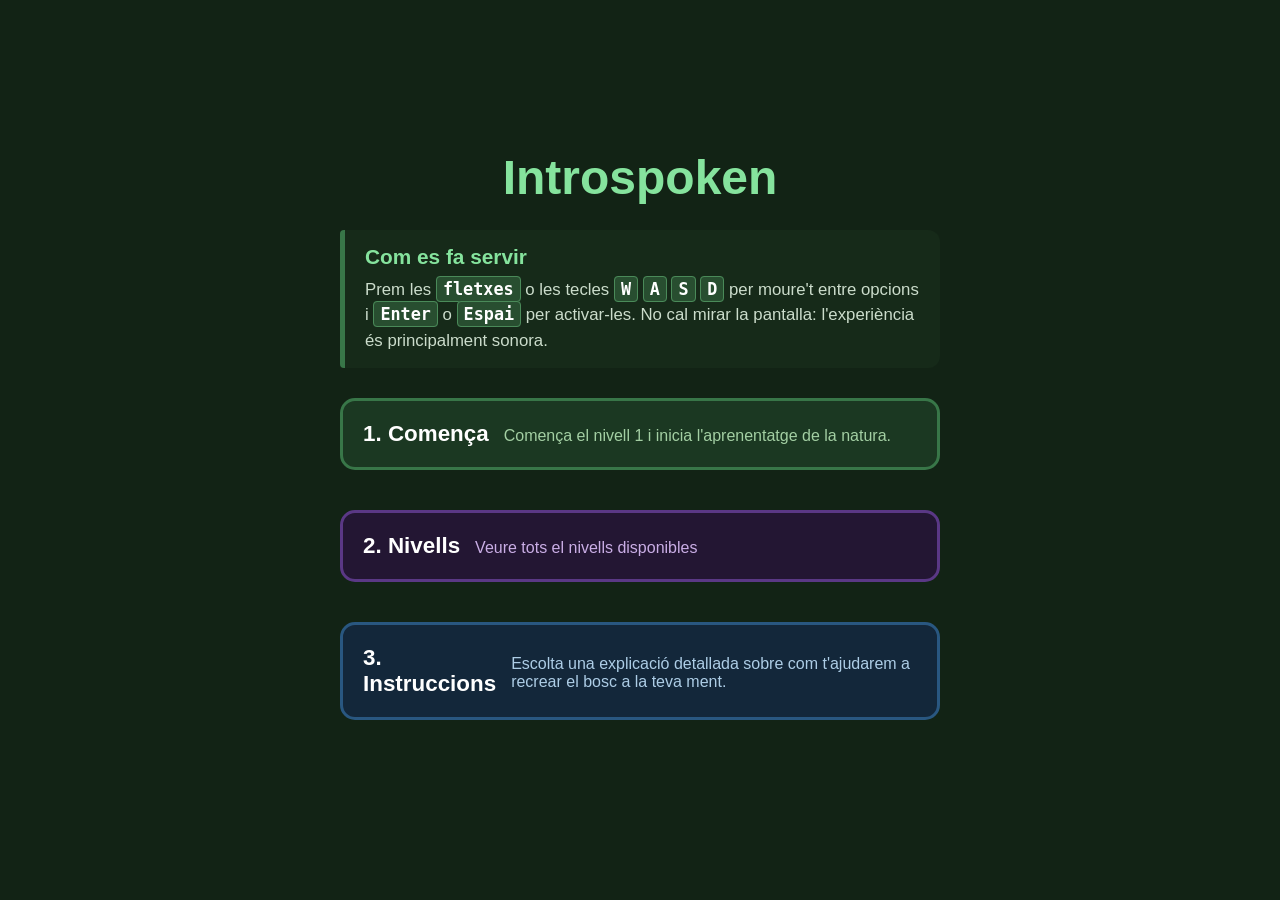
<file: index.html>
<!DOCTYPE html>
<html lang="ca">
<head>
    <meta charset="UTF-8">
    <meta name="viewport" content="width=device-width, initial-scale=1.0">
    <title>Introspoken</title>
    <link rel="stylesheet" href="style.css">
    <script src="script.js" defer></script>
    <script src="jquery-4.0.0.min.js"></script>
</head>
<body>

    <main class="menu-container">
        <header class="menu-header">
            <h1 id="main-title" data-tts="Benvingut a Introspoken. Menú principal.">Introspoken</h1>
        </header>

        <section class="menu-story" aria-labelledby="how-to-play-title">
            <h2 id="how-to-play-title" data-tts="Com es fa servir: Prem les fletxes o les tecles W, A, S i D per moure't entre opcions i Enter o Espai per activar-les. No cal mirar la pantalla: l'experiència és principalment sonora.">Com es fa servir</h2>
            <p>Prem les <span class="kbd">fletxes</span> o les tecles <span class="kbd">W</span> <span class="kbd">A</span> <span class="kbd">S</span> <span class="kbd">D</span> per moure't entre opcions i <span class="kbd">Enter</span> o <span class="kbd">Espai</span> per activar-les. No cal mirar la pantalla: l'experiència és principalment sonora.</p>
        </section>

        <nav class="menu-options">
            <button type="button" class="menu-btn o-aprenentatge" onClick="navigateTo('continuar')" data-tts="Opció 1: Continuar el nivell. Segueix jugant i aprenent des del nivell on et vas quedar.">
                <span class="text">1. Comença</span>
                <span class="subtext">Comença el nivell 1 i inicia l'aprenentatge de la natura.</span>
            </button>

            <button type="button" class="menu-btn o-repte" onClick="navigateTo('nivells')" data-tts="Opció 2: Veure tots els nivells disponibles.">
                <span class="text">2. Nivells</span>
                <span class="subtext">Veure tots el nivells disponibles</span>
            </button>

            <button type="button" class="menu-btn o-ajuda" onClick="navigateTo('instruccions')" data-tts="Opció 3: Instruccions. Escolta la guia pas a pas sobre el funcionament del joc.">
                <span class="text">3. Instruccions</span>
                <span class="subtext">Escolta una explicació detallada sobre com t'ajudarem a recrear el bosc a la teva ment.</span>
            </button>
        </nav>

    </main>

    <dialog id="instruccions-dialog" class="instructions-dialog" aria-labelledby="instruccions-title" aria-describedby="instruccions-desc">
        <form method="dialog" class="instructions-dialog__content">
            <h2 id="instruccions-title">Instruccions</h2>
            <p id="instruccions-desc">Prem les fletxes o les tecles W, A, S i D per moure't només entre les opcions del menú.</p>
            <p>En aquest joc per aprendre sobre la natura, trobaràs diversos nivells per aprendre d'aquesta, fent que el teu coneixement sobre la natura millori. A partir de descripcions i sons sabràs més sobre la natura</p>
            <button type="submit" class="instructions-dialog__close">Tancar</button>
        </form>
    </dialog>

</body>
</html>
</file>
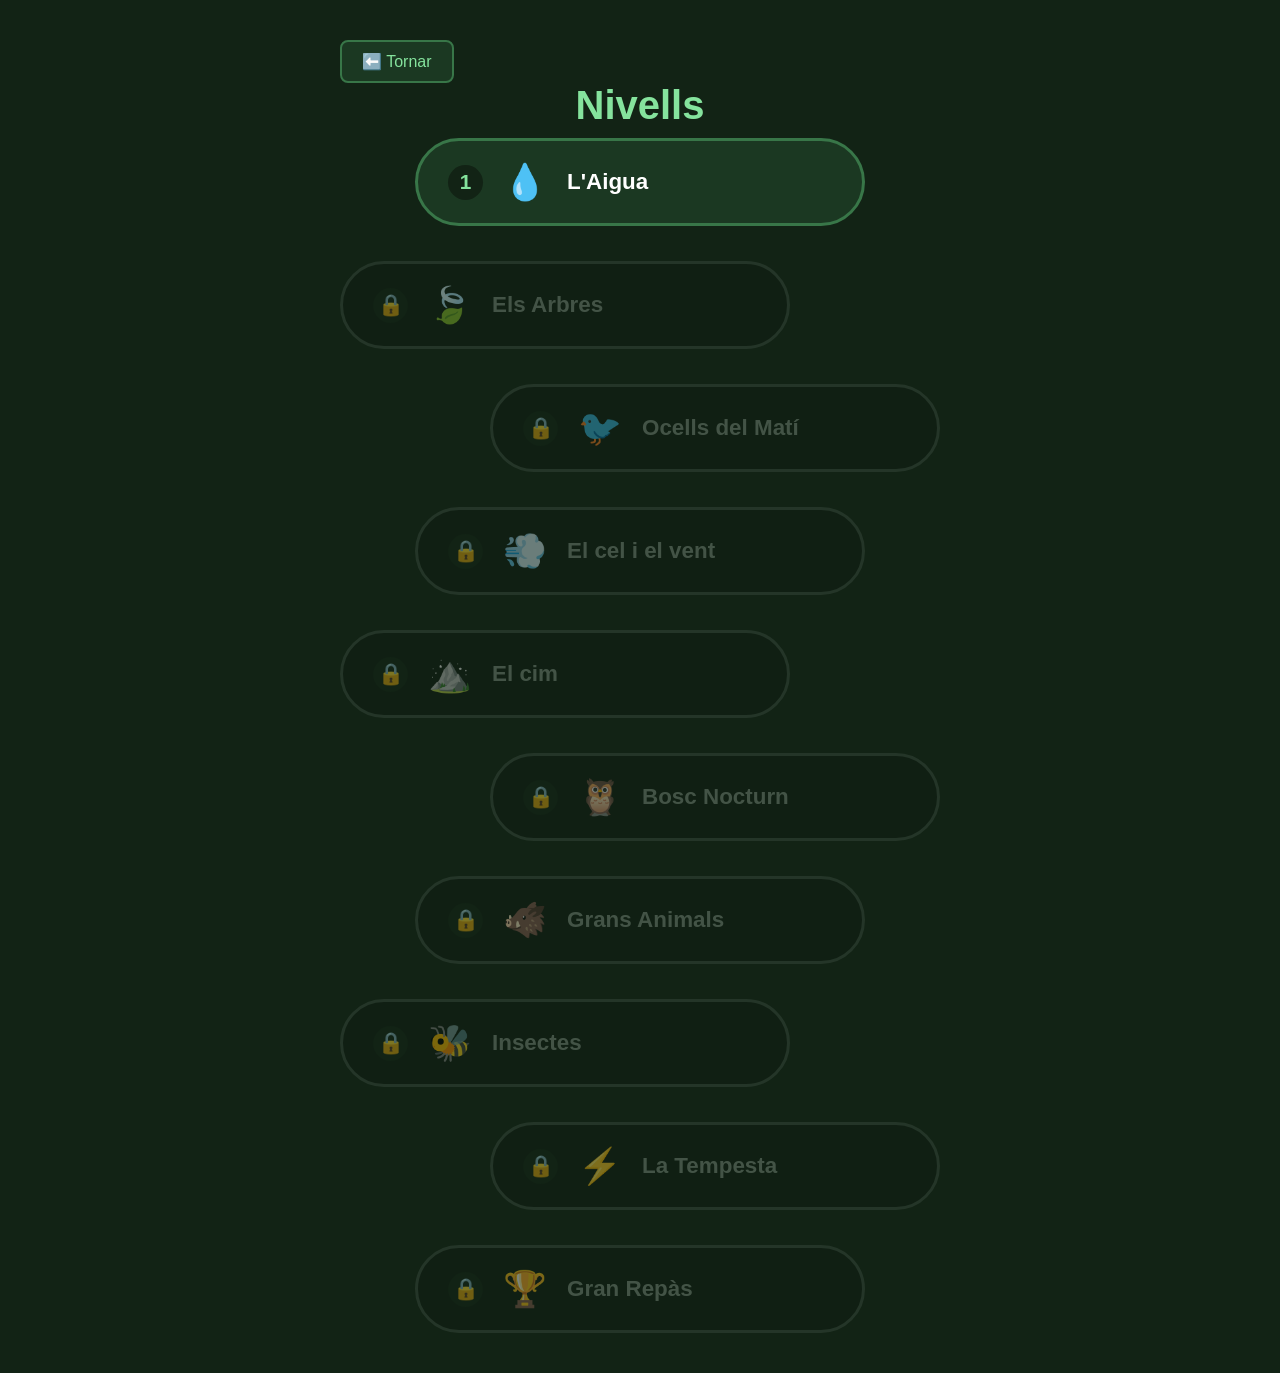
<file: Nivells/index.html>
<!DOCTYPE html>
<html lang="ca">
  <head>
    <meta charset="UTF-8" />
    <meta name="viewport" content="width=device-width, initial-scale=1.0" />
    <title>Introspoken - El Camí de la Natura</title>
    <link rel="stylesheet" href="style-nivells.css" />
    <script src="script-nivells.js" defer></script>
  </head>
  <body>
    <main class="menu-container">
      <header class="menu-header">
        <button
          class="btn-tornar"
          data-tts="Tornar al menú principal."
          onclick="window.location.href = '/index.html'"
        >
          ⬅️ Tornar
        </button>
        <h1 tabindex="0">Nivells</h1>
      </header>

      <nav class="levels-path">
        <button
          class="level-card pos-centre"
          data-level="1"
          data-tts="Nivell 1: L'Aigua. El murmuri inicial dels rius i rierols."
          onclick="window.location.href = 'Nivell 1/index.html'"
        >
          <span class="level-num">1</span>
          <span class="icon">💧</span>
          <span class="level-title">L'Aigua</span>
        </button>

        <button
          class="level-card pos-esquerra"
          data-level="2"
          data-tts="Nivell 2: Els Arbres. El vent movent les fulles i les branques."
          onclick="window.location.href = 'Nivell 2/index.html'"
        >
          <span class="level-num">2</span>
          <span class="icon">🍃</span>
          <span class="level-title">Els Arbres</span>
        </button>

        <button
          class="level-card pos-dreta"
          data-level="3"
          data-tts="Nivell 3: Ocells del Matí. Els premiers cants de l'alba."
          onclick="window.location.href = 'Nivell 3/index.html'"
        >
          <span class="level-num">3</span>
          <span class="icon">🐦</span>
          <span class="level-title">Ocells del Matí</span>
        </button>

        <button
          class="level-card pos-centre"
          data-level="4"
          data-tts="Nivell 4: El cel i el vent. Forts sorolls d'aire."
          onclick="window.location.href = 'Nivell 4/index.html'"
        >
          <span class="level-num">4</span>
          <span class="icon">💨</span>
          <span class="level-title">El cel i el vent</span>
        </button>

        <button
          class="level-card pos-esquerra"
          data-level="5"
          data-tts="Nivell 5: El cim. Sons desde d'alt de la muntanya."
          onclick="window.location.href = 'Nivell 5/index.html'"
        >
          <span class="level-num">5</span>
          <span class="icon">⛰️</span>
          <span class="level-title">El cim</span>
        </button>

        <button
          class="level-card pos-dreta"
          data-level="6"
          data-tts="Nivell 6: El Bosc Nocturn. Mussols i grills sota les estrelles."
          onclick="window.location.href = 'Nivell 6/index.html'"
        >
          <span class="level-num">6</span>
          <span class="icon">🦉</span>
          <span class="level-title">Bosc Nocturn</span>
        </button>

        <button
          class="level-card pos-centre"
          data-level="7"
          data-tts="Nivell 7: Grans Animals. El pas pesat dels senglars i cérvols."
          onclick="window.location.href = 'Nivell 7/index.html'"
        >
          <span class="level-num">7</span>
          <span class="icon">🐗</span>
          <span class="level-title">Grans Animals</span>
        </button>

        <button
          class="level-card pos-esquerra"
          data-level="8"
          data-tts="Nivell 8: Petits Insectes. El brunzit de les abelles a les flors."
          onclick="window.location.href = 'Nivell 8/index.html'"
        >
          <span class="level-num">8</span>
          <span class="icon">🐝</span>
          <span class="level-title">Insectes</span>
        </button>

        <button
          class="level-card pos-dreta"
          data-level="9"
          data-tts="Nivell 9: La Tempesta. Trons lluyanys i la força del vent."
          onclick="window.location.href = 'Nivell 9/index.html'"
        >
          <span class="level-num">9</span>
          <span class="icon">⚡</span>
          <span class="level-title">La Tempesta</span>
        </button>

        <button
          class="level-card pos-centre"
          data-level="10"
          data-tts="Nivell 10: El Gran Repàs. Demostra tot el que has après sobre els sons de la natura."
          onclick="window.location.href = 'Nivell 10/index.html'"
        >
          <span class="level-num">10</span>
          <span class="icon">🏆</span>
          <span class="level-title">Gran Repàs</span>
        </button>
      </nav>
    </main>
  </body>
</html>
</file>
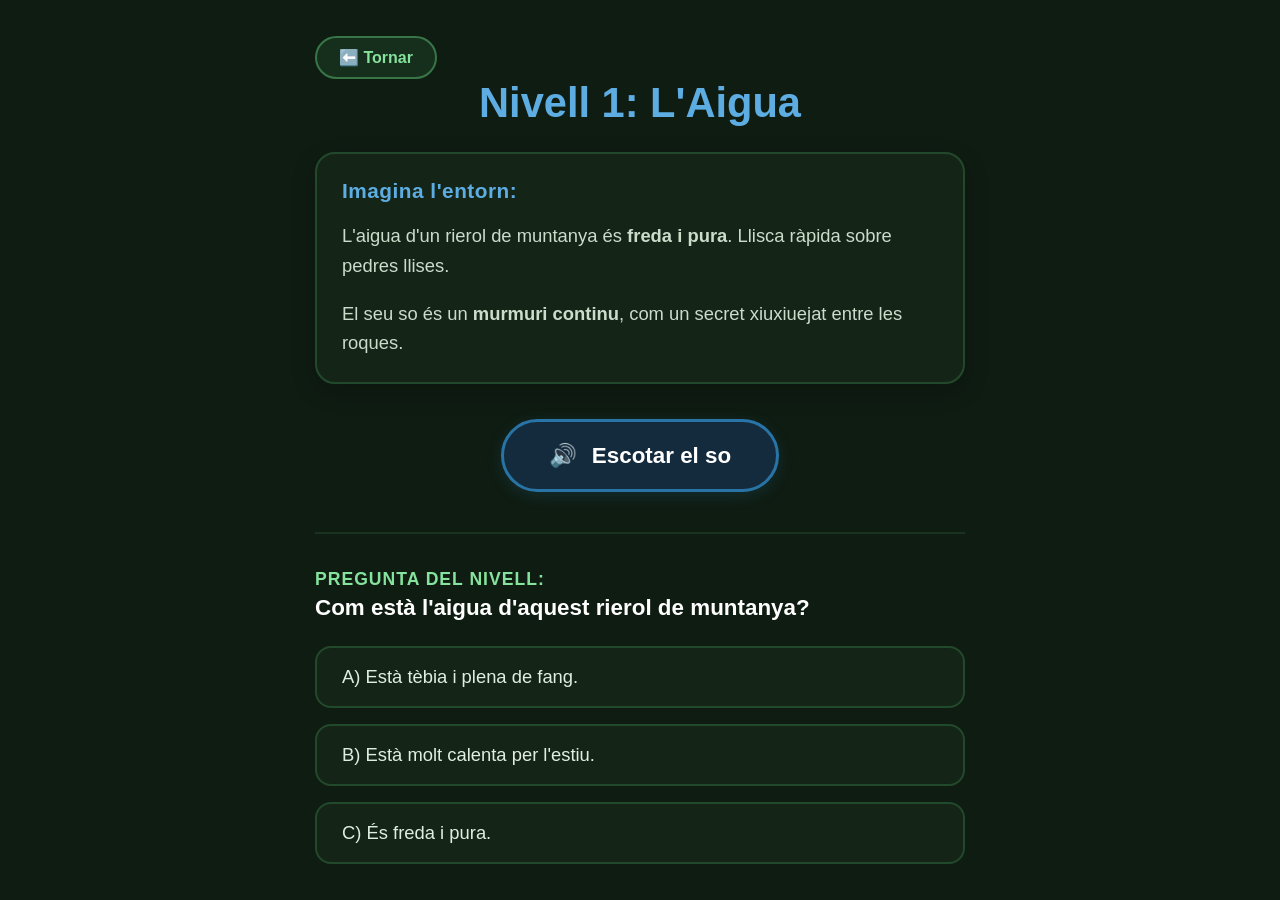
<file: Nivells/Nivell 1/index.html>
<!DOCTYPE html>
<html lang="ca">
<head>
    <meta charset="UTF-8">
    <meta name="viewport" content="width=device-width, initial-scale=1.0">
    <title>Introspoken - Nivell 1: L'Aigua</title>
    <link rel="stylesheet" href="style1.css">
    <script src="script.js" defer></script>
    <script src="/jquery-4.0.0.min.js"></script>
</head>
<body>

    <main class="game-container">
        <header class="game-header">
            <button id="btn-tornar" type="button" class="btn-tornar" data-tts="Tornar als nivells." onclick="window.location.href='/Nivells/index.html'">⬅️ Tornar</button>
            <h1 tabindex="0" data-tts="Nivell 1: L'Aigua.">Nivell 1: L'Aigua</h1>
        </header>

        <section class="description-card" tabindex="0" data-tts="Imagina l'entorn: l'aigua d'un rierol de muntanya és freda i pura. Llisca ràpida sobre pedres llises i arrodonides. El so és un murmuri continu, com un secret xiuxiuejat entre les roques.">
            <h2>Imagina l'entorn:</h2>
            <p>L'aigua d'un rierol de muntanya és <strong>freda i pura</strong>. Llisca ràpida sobre pedres llises.</p>
            <p>El seu so és un <strong>murmuri continu</strong>, com un secret xiuxiuejat entre les roques.</p>
        </section>

        <section class="audio-controls">
            <button id="btn-audio" class="btn-play" data-tts="Botó de so. Prem per escoltar-ho.">
                <span class="icon">🔊</span> 
                <span class="text">Escotar el so</span>
            </button>
        </section>

        <section id="zona-preguntes" class="quiz-section">
            <h2 id="titol-pregunta" tabindex="0" data-tts="">Pregunta del nivell:</h2>
            <p id="pregunta-text" class="pregunta-text"></p>
            
            <div id="quiz-options" class="quiz-options">
                </div>
        </section>

        <section id="zona-seguent" style="display: none; margin-top: 30px;">
            <button id="btn-seguent" type="button" class="btn-seg" data-tts="Felicitats! Has encertat. Prem aquí per anar al Nivell dos: Els Arbres.">Anar al Nivell 2</button>
        </section>

        <audio id="sound-effect" src="aigua.mp3" loop></audio>
    </main>
</body>
</html>
</file>
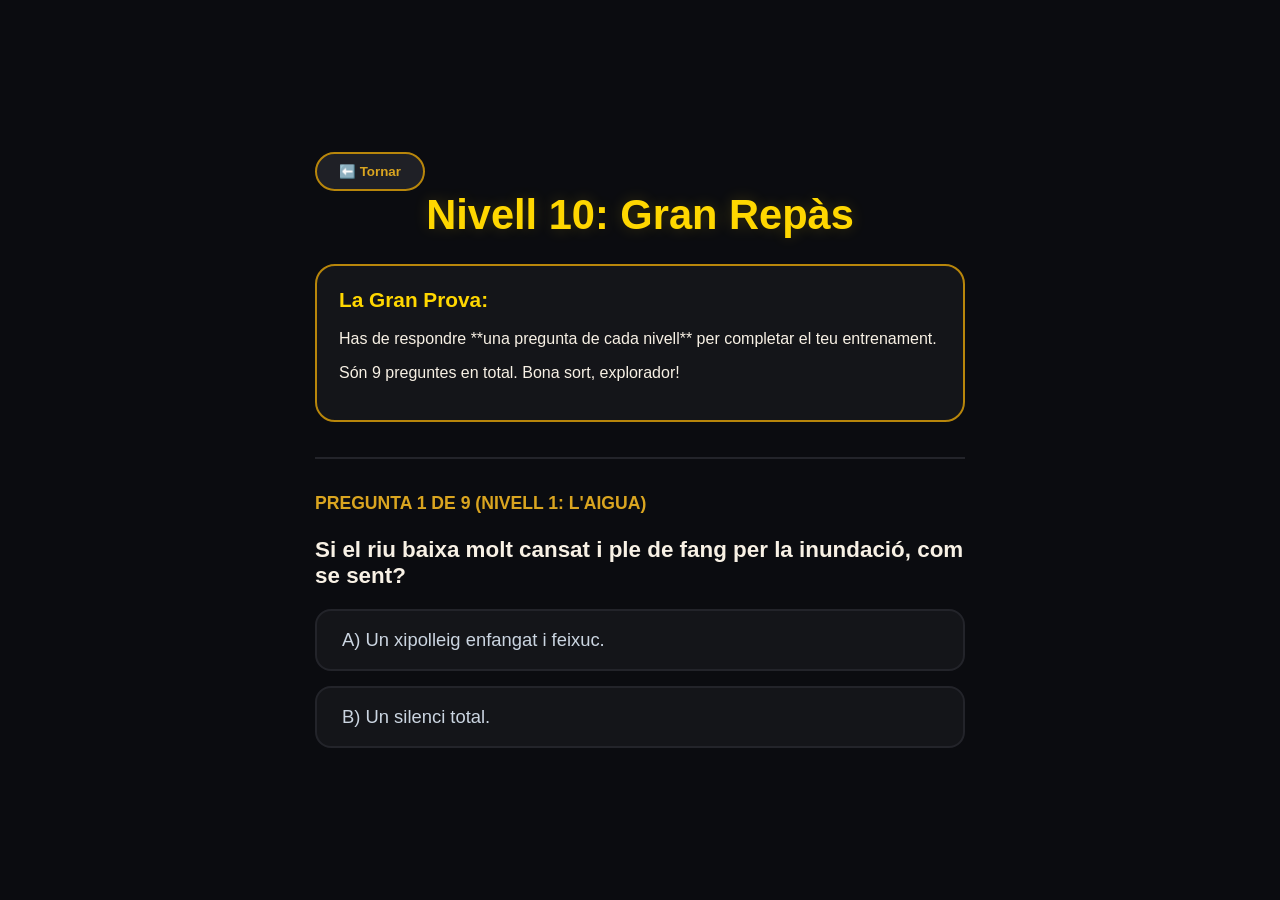
<file: Nivells/Nivell 10/index.html>
<!DOCTYPE html>
<html lang="ca">
<head>
    <meta charset="UTF-8">
    <meta name="viewport" content="width=device-width, initial-scale=1.0">
    <title>Introspoken - Nivell 10: El Gran Repàs Final</title>
    <link rel="stylesheet" href="style.css">
    <script src="/jquery-4.0.0.min.js"></script>
    <script src="script.js" defer></script>
</head>
<body>

    <main class="game-container">
        <header class="game-header">
            <button class="btn-tornar" data-tts="Tornar als nivells." onclick="window.location.href='/Nivells/index.html'">⬅️ Tornar</button>
            <h1 tabindex="0" data-tts="Nivell deu: El Gran Repàs de tot el camí.">Nivell 10: Gran Repàs</h1>
        </header>

        <section class="description-card" tabindex="0" data-tts="Benvingut a la prova final. Aquí respondries una pregunta de cada un dels nivells que has superat. Demostra que recordes la veu de l'aigua, el cant dels ocells, el pas dels grans animals i la força de la tempesta per convertir-te en Guardià de la Natura.">
            <h2>La Gran Prova:</h2>
            <p>Has de respondre **una pregunta de cada nivell** per completar el teu entrenament.</p>
            <p>Són 9 preguntes en total. Bona sort, explorador!</p>
        </section>

        <section id="zona-preguntes" class="quiz-section">
            <div class="quiz-container">
                <h2 class="num-pregunta" id="num-pregunta-titol" tabindex="0" data-tts="">Carregant nivells...</h2>
                <p class="pregunta-text" id="pregunta-text" tabindex="0" data-tts=""></p>
                <div class="quiz-options" id="quiz-options">
                    </div>
            </div>
        </section>

        <section id="zona-seguent" style="display: none; margin-top: 30px;">
            <div class="victoria-box">
                <span class="🏆" style="font-size: 4rem;">👑</span>
                <h2>Has completat el Gran Repàs!</h2>
                <p>Has demostrat ser un autèntic expert en tots els sons de la natura.</p>
            </div>
            <button id="btn-seguent" class="btn-seg" data-tts="Felicitats! Prem aquí per acabar el joc del tot.">Finalitzar Joc 🏁</button>
        </section>

    </main>
</body>
</html>
</file>
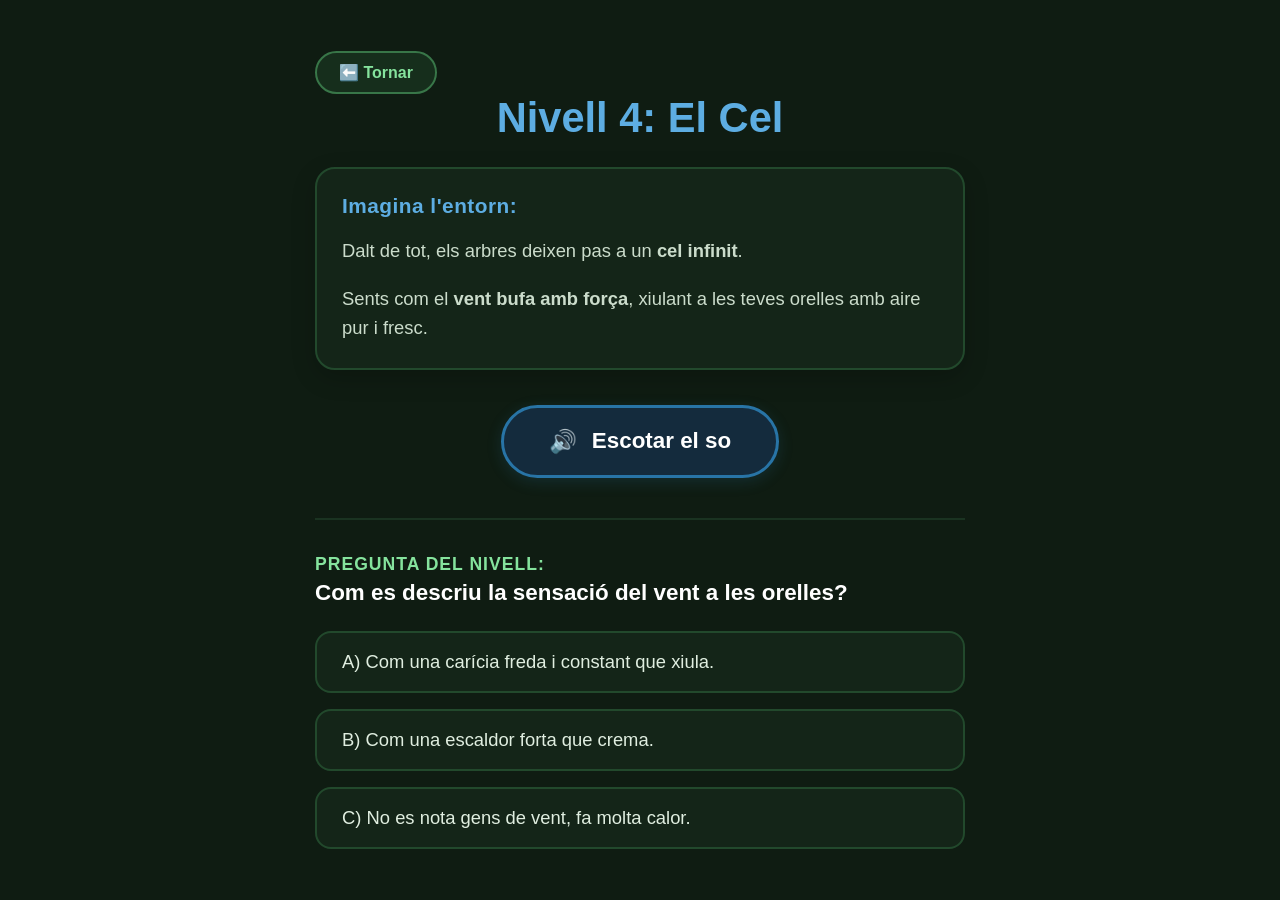
<file: Nivells/Nivell 4/index.html>
<!DOCTYPE html>
<html lang="ca">
<head>
    <meta charset="UTF-8">
    <meta name="viewport" content="width=device-width, initial-scale=1.0">
    <title>Introspoken - Nivell 4: El Cel i el Vent</title>
    <link rel="stylesheet" href="style.css">
    <script src="script.js" defer></script>
    <script src="/jquery-4.0.0.min.js"></script>
</head>
<body>

    <main class="game-container">
        <header class="game-header">
            <button class="btn-tornar" data-tts="Tornar als nivells." onclick="window.location.href='/Nivells/index.html'">⬅️ Tornar</button>
            <h1 tabindex="0" data-tts="Nivell quatre: El Cel i el Vent.">Nivell 4: El Cel</h1>
        </header>

        <section class="description-card" tabindex="0" data-tts="Has arribat a una clariana dalt de tot. Aquí els arbres deixen pas a un cel infinit. Sents com el vent bufa amb força, una carícia freda i constant que xiula a les teves orelles. És l'aire pur de la llibertat, l'últim pas del nostre viatge.">
            <h2>Imagina l'entorn:</h2>
            <p>Dalt de tot, els arbres deixen pas a un <strong>cel infinit</strong>.</p>
            <p>Sents com el <strong>vent bufa amb força</strong>, xiulant a les teves orelles amb aire pur i fresc.</p>
        </section>

        <section class="audio-controls">
            <button id="btn-audio" class="btn-play" data-tts="Botó de so. Prem per escoltar la força del vent.">
                <span class="icon">🔊</span> 
                <span class="text">Escotar el so</span>
            </button>
        </section>

        <section id="zona-preguntes" class="quiz-section">
            <h2 id="titol-pregunta" tabindex="0" data-tts="">Pregunta del nivell:</h2>
            <p id="pregunta-text" class="pregunta-text"></p>
            
            <div id="quiz-options" class="quiz-options">
                </div>
        </section>

        <section id="zona-seguent" style="display: none; margin-top: 30px;">
            <button id="btn-seguent" class="btn-seg" data-tts="Felicitats! Has encertat. Prem aquí per anar al Nivell quatre." onclick="window.location.href='nivell4.html'">Anar al Nivell 4 ➡️</button>
        </section>

        <audio id="sound-effect" src="vent.mp3" loop></audio>
    </main>

</body>
</html>
</file>
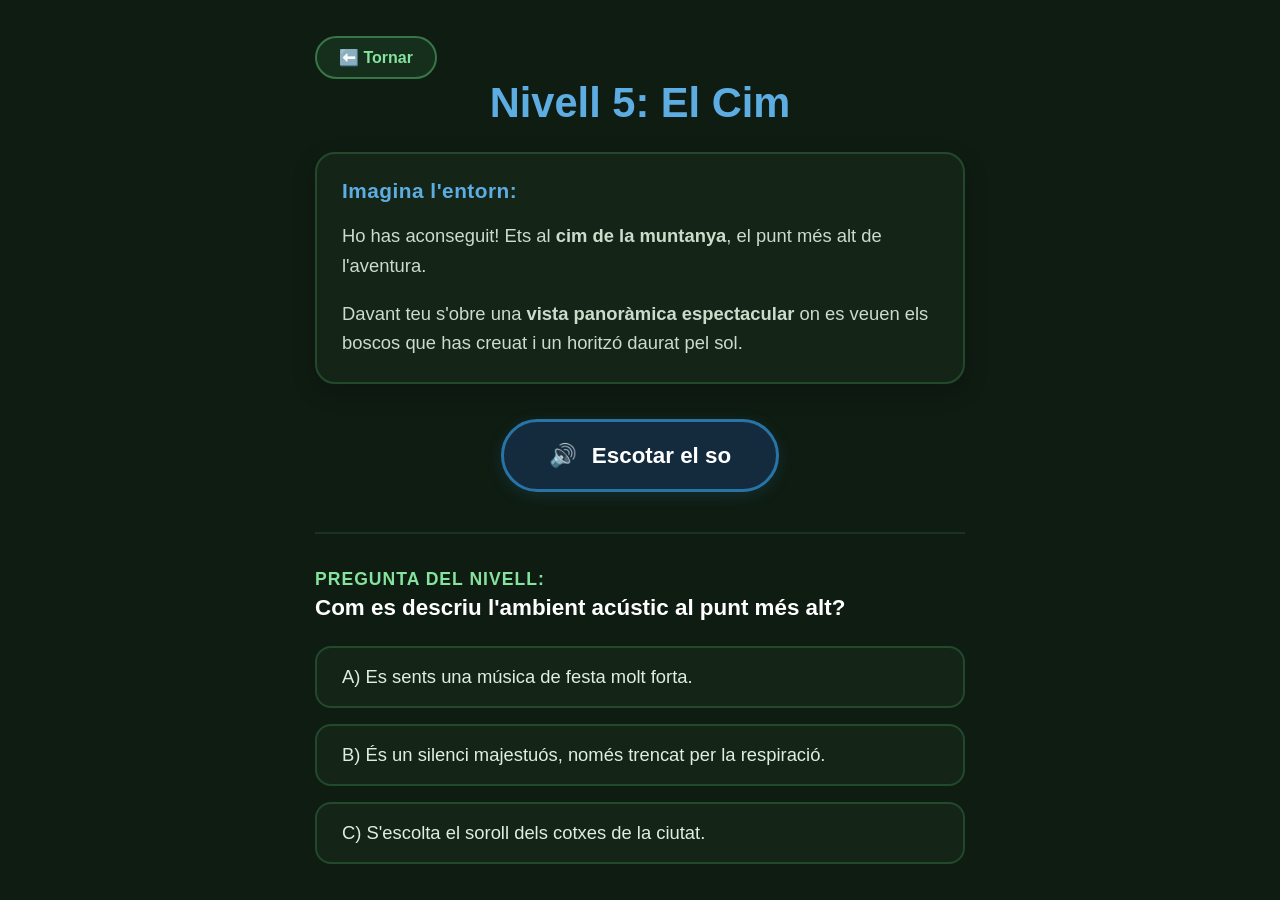
<file: Nivells/Nivell 5/index.html>
<!DOCTYPE html>
<html lang="ca">
<head>
    <meta charset="UTF-8">
    <meta name="viewport" content="width=device-width, initial-scale=1.0">
    <title>Introspoken - Nivell 5: El Cim de la Muntanya</title>
    <link rel="stylesheet" href="style.css">
        <script src="script.js" defer></script>
    <script src="/jquery-4.0.0.min.js"></script>
</head>
<body>

    <main class="game-container">
        <header class="game-header">
            <button class="btn-tornar" data-tts="Tornar als nivells." onclick="window.location.href='/Nivells/index.html'">⬅️ Tornar</button>
            <h1 tabindex="0" data-tts="Nivell cinc: El Cim de la Muntanya i la Vista Panoràmica.">Nivell 5: El Cim</h1>
        </header>

        <section class="description-card" tabindex="0" data-tts="Ho has aconseguit! Ets al cim de la muntanya. Davant teu s'obre una vista panoràmica espectacular: es veuen les valls, els boscos que has creuat i, al fons de tot, l'horitzó daurat pel sol. El silenci aquí dalt és majestuós, només trencat pel ressò de la teva pròpia respiració. Has completat l'ascensió.">
            <h2>Imagina l'entorn:</h2>
            <p>Ho has aconseguit! Ets al <strong>cim de la muntanya</strong>, el punt més alt de l'aventura.</p>
            <p>Davant teu s'obre una <strong>vista panoràmica espectacular</strong> on es veuen els boscos que has creuat i un horitzó daurat pel sol.</p>
        </section>

        <section class="audio-controls">
            <button id="btn-audio" class="btn-play" data-tts="Botó de so. Prem per escoltar el silenci majestuós del cim.">
                <span class="icon">🔊</span> 
                <span class="text">Escotar el so</span>
            </button>
        </section>

        <section id="zona-preguntes" class="quiz-section">
            <h2 id="titol-pregunta" tabindex="0" data-tts="">Pregunta del nivell:</h2>
            <p id="pregunta-text" class="pregunta-text"></p>
            
            <div id="quiz-options" class="quiz-options">
                </div>
        </section>

        <section id="zona-seguent" style="display: none; margin-top: 30px;">
            <button id="btn-seguent" class="btn-seg" data-tts="Enhorabona!" onclick="window.location.href='/Nivells/Nivell 6/index.html'">Anar al Nivell 6</button>
        </section>

        <audio id="sound-effect" src="muntanya.mp3" loop></audio>
    </main>

    <script>
        const btnAudio = document.getElementById('btn-audio');
        const àudioCim = document.getElementById('sound-effect');
        const zonaSeguent = document.getElementById('zona-seguent');
        const titolPregunta = document.getElementById('titol-pregunta');

        let reproduint = false;

        function parlar(text, callback) {
            window.speechSynthesis.cancel();
            const missatge = new SpeechSynthesisUtterance(text);
            missatge.lang = 'ca-ES';
            missatge.rate = 1.0;
            if (callback) missatge.onend = callback;
            window.speechSynthesis.speak(missatge);
        }

        function actualitzarLectorsVeu() {
            document.querySelectorAll('[data-tts]').forEach(element => {
                element.onmouseenter = () => { parlar(element.getAttribute('data-tts')); };
                element.onfocus = () => { parlar(element.getAttribute('data-tts')); };
            });
        }

        function inicialitzarPregunta() {
            const llistaPreguntes = document.querySelectorAll('.quiz-container');
            if (llistaPreguntes.length === 0) return;

            const indexAleatori = Math.floor(Math.random() * llistaPreguntes.length);
            const preguntaEscollida = llistaPreguntes[indexAleatori];
            preguntaEscollida.style.display = "block";

            const textDeLaPregunta = preguntaEscollida.querySelector('.pregunta-text').innerText;
            titolPregunta.setAttribute('data-tts', "Pregunta del nivell: " + textDeLaPregunta);

            const botonsResposta = preguntaEscollida.querySelectorAll('.btn-resposta');

            botonsResposta.forEach(boto => {
                boto.addEventListener('click', () => {
                    botonsResposta.forEach(b => b.disabled = true);

                    const esCorrecta = boto.getAttribute('data-correcta') === "true";

                    if (esCorrecta) {
                        boto.style.backgroundColor = "#1e8449"; /* Verd èxit */
                        boto.style.borderColor = "#52be80";
                        boto.style.color = "#ffffff";
                        zonaSeguent.style.display = "block";
                        actualitzarLectorsVeu();
                        parlar("Victòria! Resposta correcta. Has coronat el cim amb èxit i completat el joc!");
                    } else {
                        boto.style.backgroundColor = "#5c1d1d"; 
                        boto.style.borderColor = "#e74c3c";
                        boto.style.color = "#ffffff";
                        parlar("Aquesta resposta no és correcta. Torna a carregar la pàgina per intentar el cim una altra vegada.");
                    }
                });
            });

            actualitzarLectorsVeu();
        }

        btnAudio.addEventListener('click', () => {
            if (!reproduint) {
                àudioCim.play();
                btnAudio.querySelector('.text').innerText = "Aturar el So";
                btnAudio.querySelector('.icon').innerText = "⏹️";
                btnAudio.setAttribute('data-tts', "Botó de so. Prem per aturar l'àudio ambiental del cim.");
                reproduint = true;
                parlar("Iniciant l'ambient sonor del cim de la muntanya.");
            } else {
                àudioCim.pause();
                btnAudio.querySelector('.text').innerText = "Escotar el Cim";
                btnAudio.querySelector('.icon').innerText = "👑";
                btnAudio.setAttribute('data-tts', "Botó de so. Prem per escoltar el silenci majestuós del cim.");
                reproduint = false;
                parlar("So aturat.");
            }
        });

        window.onload = () => {
            inicialitzarPregunta();
        };
    </script>
</body>
</html>
</file>
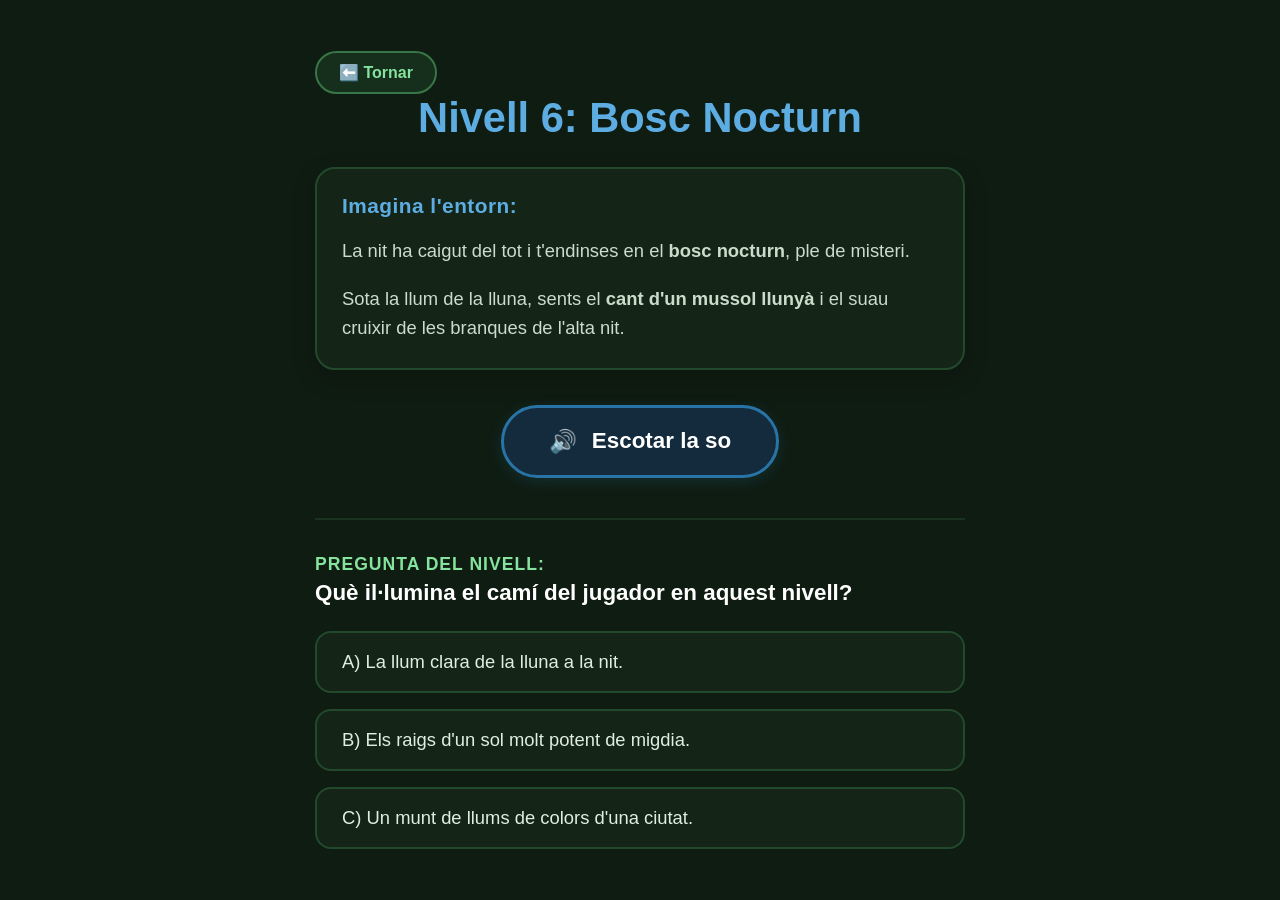
<file: Nivells/Nivell 6/index.html>
<!DOCTYPE html>
<html lang="ca">
<head>
    <meta charset="UTF-8">
    <meta name="viewport" content="width=device-width, initial-scale=1.0">
    <title>Introspoken - Nivell 6: El Bosc Nocturn</title>
    <link rel="stylesheet" href="style.css">
        <script src="script.js" defer></script>
    <script src="/jquery-4.0.0.min.js"></script>
</head>
<body>

    <main class="game-container">
        <header class="game-header">
           <button class="btn-tornar" data-tts="Tornar als nivells." onclick="window.location.href='/Nivells/index.html'">⬅️ Tornar</button>
            <h1 tabindex="0" data-tts="Nivell sis: El Bosc Nocturn.">Nivell 6: Bosc Nocturn</h1>
        </header>

        <section class="description-card" tabindex="0" data-tts="La nit ha caigut completament sobre el bosc. L'entorn s'ha tornat fosc i misteriós, inundat d'ombres blaves i negres. Ara els animals del dia dormen, i comença el torn dels de la nit. Escolta amb atenció el cant d'un mussol llunyà i el cruixir de les branques sota la llum de la lluna.">
            <h2>Imagina l'entorn:</h2>
            <p>La nit ha caigut del tot i t'endinses en el <strong>bosc nocturn</strong>, ple de misteri.</p>
            <p>Sota la llum de la lluna, sents el <strong>cant d'un mussol llunyà</strong> i el suau cruixir de les branques de l'alta nit.</p>
        </section>

        <section class="audio-controls">
            <button id="btn-audio" class="btn-play" data-tts="Botó de so. Prem per escoltar els sons del bosc nocturn.">
                <span class="icon">🔊</span> 
                <span class="text">Escotar la so</span>
            </button>
        </section>

        <section id="zona-preguntes" class="quiz-section">
            <h2 id="titol-pregunta" tabindex="0" data-tts="">Pregunta del nivell:</h2>
            <p id="pregunta-text" class="pregunta-text"></p>
            
            <div id="quiz-options" class="quiz-options">
                </div>
        </section>

        <section id="zona-seguent" style="display: none; margin-top: 30px;">
            <button id="btn-seguent" class="btn-seg" data-tts="Felicitats! Has completat el nivell a les fosques." onclick="window.location.href='/Nivells/Nivell 7/index.html'">Anar al Nivell 7</button>
        </section>

        <audio id="sound-effect" src="mussol.mp3" loop></audio>
    </main>

    
</body>
</html>
</file>
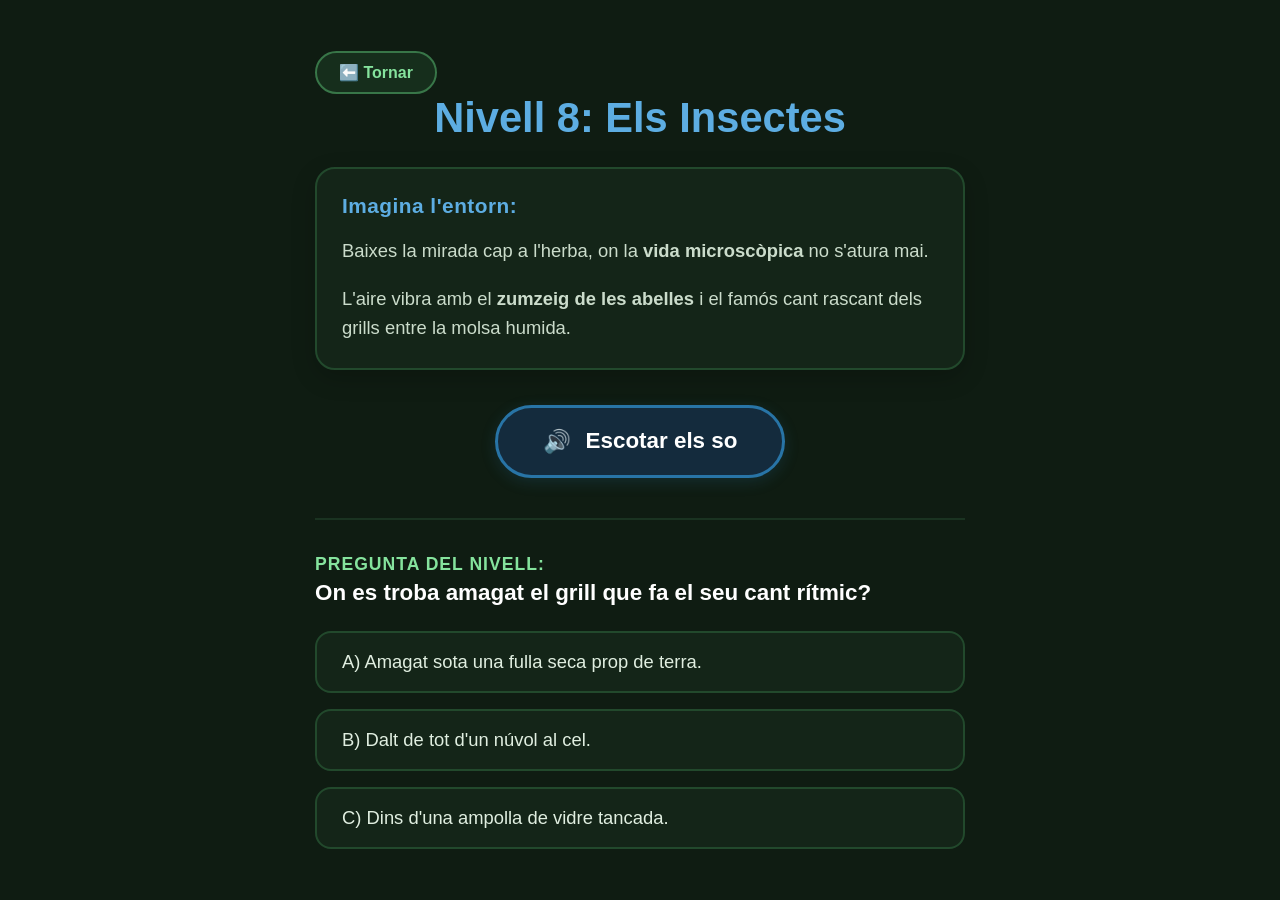
<file: Nivells/Nivell 8/index.html>
<!DOCTYPE html>
<html lang="ca">
<head>
    <meta charset="UTF-8">
    <meta name="viewport" content="width=device-width, initial-scale=1.0">
    <title>Introspoken - Nivell 8: El Món dels Insectes</title>
    <link rel="stylesheet" href="style.css">
        <script src="script.js" defer></script>
    <script src="/jquery-4.0.0.min.js"></script>
</head>
<body>

    <main class="game-container">
        <header class="game-header">
            <button class="btn-tornar" data-tts="Tornar als nivells." onclick="window.location.href='/Nivells/index.html'">⬅️ Tornar</button>
            <h1 tabindex="0" data-tts="Nivell vuit: El Món dels Insectes.">Nivell 8: Els Insectes</h1>
        </header>

        <section class="description-card" tabindex="0" data-tts="Si t'ajups i escoltes amb atenció prop de l'herba, descobriràs un món ple de vibracions. Sents el zumzeig constant de les abelles buscant pol·len i el cric-cric rítmic d'un grill amagat sota una fulla seca. Milers de potes diminutes es mouen entre la molsa, creant la banda sonora més petita del bosc.">
            <h2>Imagina l'entorn:</h2>
            <p>Baixes la mirada cap a l'herba, on la <strong>vida microscòpica</strong> no s'atura mai.</p>
            <p>L'aire vibra amb el <strong>zumzeig de les abelles</strong> i el famós cant rascant dels grills entre la molsa humida.</p>
        </section>

        <section class="audio-controls">
            <button id="btn-audio" class="btn-play" data-tts="Botó de so. Prem per escoltar el zumzeig i el cant dels insectes.">
                <span class="icon">🔊</span> 
                <span class="text">Escotar els so</span>
            </button>
        </section>

        <section id="zona-preguntes" class="quiz-section">
            <h2 id="titol-pregunta" tabindex="0" data-tts="">Pregunta del nivell:</h2>
            <p id="pregunta-text" class="pregunta-text"></p>
            
            <div id="quiz-options" class="quiz-options">
                </div>
        </section>

        <section id="zona-seguent" style="display: none; margin-top: 30px;">
            <button id="btn-seguent" class="btn-seg" data-tts="Molt bé! Has descobert el món dels insectes. Prem per continuar l'aventura." onclick="window.location.href='/Nivells/Nivell 9/index.html'">Anar al Nivell 9</button>
        </section>

<audio id="sound-effect" src="insectes.mp3" loop></audio>
    </main>

    
</body>
</html>
</file>
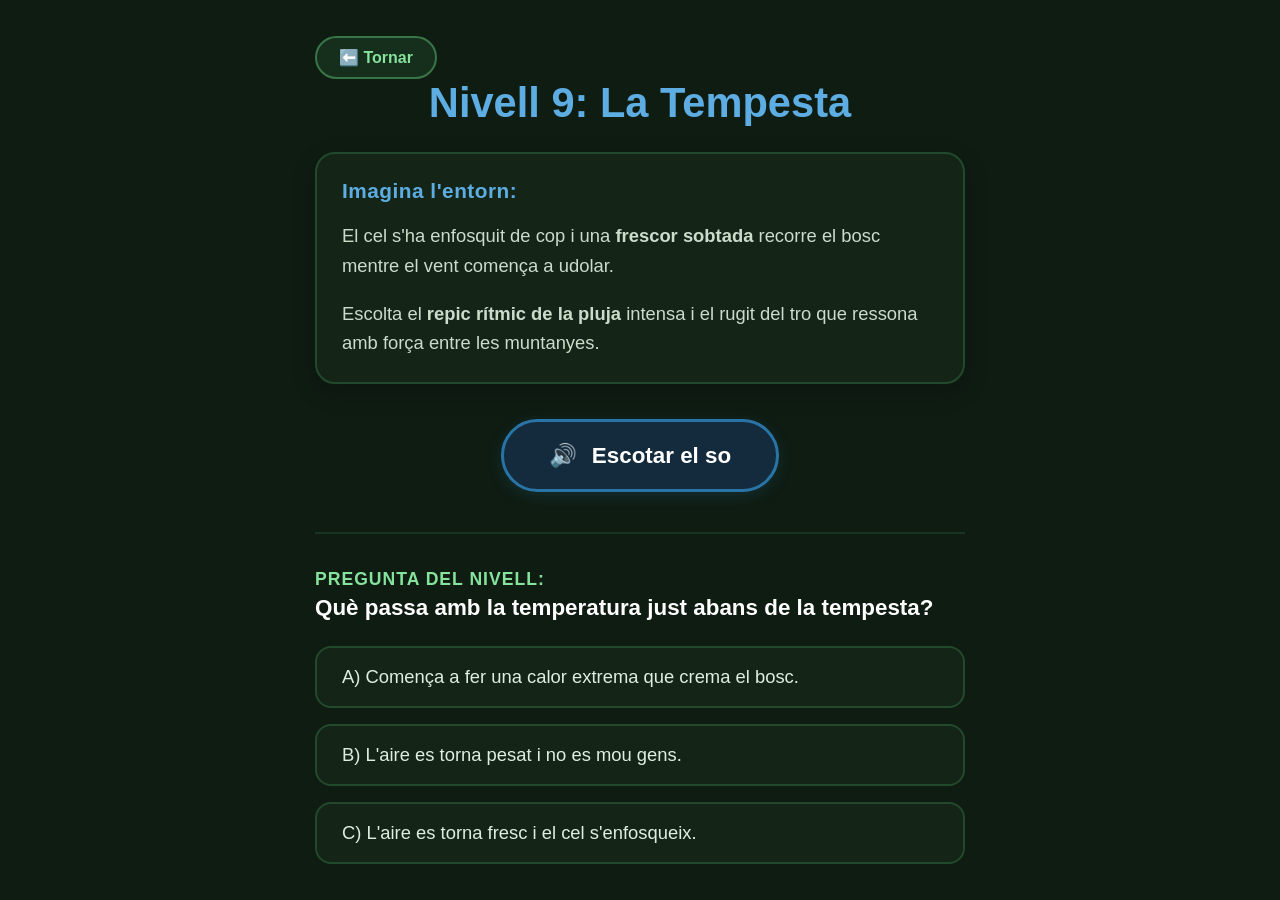
<file: Nivells/Nivell 9/index.html>
<!DOCTYPE html>
<html lang="ca">
<head>
    <meta charset="UTF-8">
    <meta name="viewport" content="width=device-width, initial-scale=1.0">
    <title>Introspoken - Nivell 9: La Tempesta</title>
    <link rel="stylesheet" href="style.css">
        <script src="script.js" defer></script>
    <script src="/jquery-4.0.0.min.js"></script>
</head>
<body>

    <main class="game-container">
        <header class="game-header">
            <button class="btn-tornar" data-tts="Tornar als nivells." onclick="window.location.href='/Nivells/index.html'">⬅️ Tornar</button>
            <h1 tabindex="0" data-tts="Nivell nou: La Tempesta al Bosc.">Nivell 9: La Tempesta</h1>
        </header>

        <section class="description-card" tabindex="0" data-tts="De cop, el cel s'ha tornat negre com el carbó. L'aire es torna fresc i els ocells callen. Sents un primer tro llunyà, com un grunyit de la terra. De sobte, una cortina de pluja intensa cau sobre el bosc, repicant sobre les fulles com si fossin milers de tambors. Els llamps il·luminen la foscor amb cadenes de plata elèctrica.">
            <h2>Imagina l'entorn:</h2>
            <p>El cel s'ha enfosquit de cop i una <strong>frescor sobtada</strong> recorre el bosc mentre el vent comença a udolar.</p>
            <p>Escolta el <strong>repic rítmic de la pluja</strong> intensa i el rugit del tro que ressona amb força entre les muntanyes.</p>
        </section>

        <section class="audio-controls">
            <button id="btn-audio" class="btn-play" data-tts="Botó de so. Prem per escoltar la força de la tempesta.">
                <span class="icon">🔊</span> 
                <span class="text">Escotar el so</span>
            </button>
        </section>

        <section id="zona-preguntes" class="quiz-section">
            <h2 id="titol-pregunta" tabindex="0" data-tts="">Pregunta del nivell:</h2>
            <p id="pregunta-text" class="pregunta-text"></p>
            
            <div id="quiz-options" class="quiz-options">
                </div>
        </section>

        <section id="zona-seguent" style="display: none; margin-top: 30px;">
            <button id="btn-seguent" class="btn-seg" data-tts="Increïble! Has superat la tempesta. Prem per continuar cap a l'últim tram del viatge." onclick="window.location.href='/Nivells/Nivell 10/index.html'">Continuar Viatge ➡️</button>
        </section>

       <audio id="sound-effect" src="tormenta.mp3" loop></audio>
    </main>

</body>
</html>
</file>
<file: style.css>
/* ==========================================================================
   Configuració general i colors de la natura (Mantingut)
   ========================================================================== */
body {
    margin: 0;
    padding: 0;
    font-family: 'Segoe UI', Tahoma, Geneva, Verdana, sans-serif;
    background-color: #122315; /* Verd bosc molt fosc (bon contrast) */
    color: #f4f9f4; /* Blanc trencat suau per no cansar la vista */
    display: flex;
    justify-content: center;
    align-items: center;
    min-height: 100vh;
}

/* Contenidor del Menú (Mantingut) */
.menu-container {
    width: 100%;
    max-width: 600px;
    padding: 40px 20px;
    text-align: center;
}

.menu-header h1 {
    font-size: 3rem;
    color: #85e39d; /* Verd brillant per ressaltar el títol */
    margin-bottom: 25px;
    margin-top: 0;
}

/* ==========================================================================
   Noves seccions de text i història (Afegit)
   ========================================================================== */
.menu-story {
    text-align: left;
    background-color: #162a19;
    border-left: 5px solid #387648;
    padding: 15px 20px;
    margin-bottom: 20px;
    border-radius: 4px 12px 12px 4px;
}

.menu-story h2 {
    font-size: 1.3rem;
    color: #85e39d;
    margin-top: 0;
    margin-bottom: 8px;
}

.menu-story p {
    font-size: 1.05rem;
    line-height: 1.5;
    margin: 0;
    color: #cbdccb;
}

/* Estil per a les tecles ressaltades (Ex: Tab, Enter) */
.kbd {
    background-color: #284e30;
    border: 1px solid #4a8a59;
    border-radius: 4px;
    padding: 2px 6px;
    font-family: monospace;
    font-weight: bold;
    color: #ffffff;
}

/* ==========================================================================
   Estructura i estil dels botons (Mantingut i ampliat per colors)
   ========================================================================== */
.menu-options {
    display: flex;
    flex-direction: column;
    gap: 40px; /* Espai entre botons perquè no es cliqui per error */
    margin-top: 30px;
    margin-bottom: 30px;
}

/* Estil base de cada botó */
.menu-btn {
    border-radius: 15px;
    color: #ffffff;
    padding: 20px;
    display: flex;
    align-items: center;
    text-align: left;
    cursor: pointer;
    transition: all 0.3s ease;
    width: 100%;
    box-sizing: border-box;
}

/* --- Botó 1: Aprenentatge (Verd bosc) --- */
.menu-btn.o-aprenentatge {
    background-color: #1b3822;
    border: 3px solid #387648;
}
.menu-btn.o-aprenentatge:hover, .menu-btn.o-aprenentatge:focus {
    background-color: #285834;
    border-color: #85e39d;
    box-shadow: 0 0 15px rgba(133, 227, 157, 0.3);
}

/* --- Botó 2: Repte (Lila fosc) --- */
.menu-btn.o-repte {
    background-color: #231633;
    border: 3px solid #5a3885;
}
.menu-btn.o-repte:hover, .menu-btn.o-repte:focus {
    background-color: #36224e;
    border-color: #a275e3;
    box-shadow: 0 0 15px rgba(162, 117, 227, 0.3);
}

/* --- Botó 3: Ajuda / Instruccions (Blau fosc) --- */
.menu-btn.o-ajuda {
    background-color: #13273a;
    border: 3px solid #295780;
}
.menu-btn.o-ajuda:hover, .menu-btn.o-ajuda:focus {
    background-color: #1d3b58;
    border-color: #4ba3e3;
    box-shadow: 0 0 15px rgba(75, 163, 227, 0.3);
}

/* Comportament comú de selecció (Mantingut) */
.menu-btn:hover, .menu-btn:focus {
    transform: scale(1.03); /* El botó s'engrandeix una mica */
    outline: none; /* Treu la vora per defecte del navegador */
}

.menu-btn.is-active {
    transform: scale(1.04);
    outline: 4px solid rgba(244, 249, 244, 0.8);
    outline-offset: 3px;
}

/* Icones grans (Mantingut) */
.menu-btn .icon {
    font-size: 2.5rem;
    margin-right: 20px;
    display: flex;
    align-items: center;
    justify-content: center;
    min-width: 50px;
}

/* Textos de dins el botó (Mantingut) */
.menu-btn .text {
    font-size: 1.4rem;
    margin-right: 15px;
    font-weight: bold;
    display: block;
}

.menu-btn .subtext {
    font-size: 1rem;
    color: #cbdccb;
    display: block;
    margin-top: 4px;
}

/* Els subtextos s'adapten subtilment al color del botó per estètica */
.menu-btn.o-aprenentatge .subtext { color: #a3cfa3; }
.menu-btn.o-repte .subtext { color: #caaee6; }
.menu-btn.o-ajuda .subtext { color: #adcde6; }

/* ==========================================================================
   Peu de pàgina (Afegit)
   ========================================================================== */
.menu-footer {
    margin-top: 40px;
    border-top: 1px solid #284e30;
    padding-top: 20px;
}

.menu-footer p {
    font-size: 0.95rem;
    line-height: 1.4;
    color: #8da38f;
    margin: 0;
}

.instructions-dialog {
    border: 2px solid #4a8a59;
    border-radius: 18px;
    padding: 0;
    max-width: min(92vw, 640px);
    width: 100%;
    background: #102316;
    color: #f4f9f4;
    box-shadow: 0 24px 60px rgba(0, 0, 0, 0.45);
}

.instructions-dialog::backdrop {
    background: rgba(4, 10, 6, 0.75);
}

.instructions-dialog__content {
    padding: 24px;
}

.instructions-dialog__content h2 {
    margin: 0 0 12px;
    color: #85e39d;
    font-size: 1.5rem;
}

.instructions-dialog__content p {
    margin: 0 0 14px;
    line-height: 1.6;
    color: #cbdccb;
    font-size: 1.02rem;
}

.instructions-dialog__close {
    border: 2px solid #4a8a59;
    border-radius: 12px;
    padding: 12px 18px;
    background: #1b3822;
    color: #ffffff;
    font-size: 1rem;
    font-weight: 700;
    cursor: pointer;
}

.instructions-dialog__close:hover,
.instructions-dialog__close:focus-visible {
    background: #285834;
    border-color: #85e39d;
    outline: none;
}
</file>
<file: Nivells/style-nivells.css>
/* Base de la natura */
body {
    margin: 0;
    padding: 0;
    font-family: 'Segoe UI', Tahoma, Geneva, Verdana, sans-serif;
    background-color: #122315;
    color: #f4f9f4;
    display: flex;
    justify-content: center;
    min-height: 100vh;
}

.menu-container {
    width: 100%;
    max-width: 600px;
    padding: 40px 20px;
}

.btn-tornar {
    background-color: #1b3822;
    border: 2px solid #387648;
    color: #85e39d;
    padding: 10px 20px;
    border-radius: 8px;
    font-size: 1rem;
    cursor: pointer;
    float: left;
    transition: all 0.2s ease;
}

.btn-tornar:hover, .btn-tornar:focus {
    background-color: #285834;
    border-color: #85e39d;
    outline: none;
}

.menu-header h1 {
    font-size: 2.5rem;
    color: #85e39d;
    margin-top: 60px;
    margin-bottom: 10px;
    text-align: center;
    clear: both;
}

.menu-header p {
    font-size: 1.1rem;
    color: #cbdccb;
    margin-bottom: 50px;
    text-align: center;
}

/* CONTENIDOR DEL SENDER (Una sola columna de flux) */
.levels-path {
    display: flex;
    flex-direction: column;
    gap: 35px; /* Bon espaiat vertical entre corbes del camí */
    position: relative;
}

/* Disseny base de les estacions del camí (Botons grans i fàcils) */
.level-card {
    background-color: #1b3822;
    border: 3px solid #387648;
    border-radius: 50px; /* Més arrodonits, com pedres del camí */
    color: #ffffff;
    padding: 20px 30px;
    display: flex;
    align-items: center;
    cursor: pointer;
    transition: all 0.3s ease;
    width: 75%; /* No ocupen tot l'ample per poder fer el balanceig */
    box-sizing: border-box;
    position: relative;
}

/* Modificadors de posició per fer la ziga-zaga del camí */
.pos-esquerra {
    align-self: flex-start;
}

.pos-centre {
    align-self: center;
}

.pos-dreta {
    align-self: flex-end;
}

/* Detalls interns del botó */
.level-card .level-num {
    font-size: 1.3rem;
    font-weight: bold;
    color: #85e39d;
    background-color: #122315;
    width: 35px;
    height: 35px;
    display: flex;
    align-items: center;
    justify-content: center;
    border-radius: 50%;
    margin-right: 20px;
}

.level-card .icon {
    font-size: 2.2rem;
    margin-right: 20px;
}

.level-card .level-title {
    font-size: 1.4rem;
    font-weight: bold;
}

/* Efecte en passar o seleccionar amb el teclat */
.level-card:hover, .level-card:focus {
    background-color: #285834;
    border-color: #85e39d;
    transform: scale(1.05);
    outline: none;
    box-shadow: 0 0 20px rgba(133, 227, 157, 0.4);
}

.level-card.is-active,
.btn-tornar.is-active,
[data-tts].is-active {
    background-color: #285834;
    border-color: #85e39d;
    transform: scale(1.05);
    outline: 3px solid rgba(244, 249, 244, 0.8);
    outline-offset: 3px;
    box-shadow: 0 0 20px rgba(133, 227, 157, 0.4);
}

.level-card.is-locked {
    background-color: #0f1b12;
    border-color: #3b4c3f;
    color: #7f8f82;
    opacity: 0.45;
    cursor: not-allowed;
    transform: none;
    box-shadow: none;
}

.lock-badge {
    position: absolute;
    top: 12px;
    right: 16px;
    font-size: 1.4rem;
    line-height: 1;
    background: rgba(7, 20, 11, 0.85);
    border: 1px solid #3b4c3f;
    border-radius: 999px;
    padding: 4px 8px;
    color: #c5d3c8;
}

.level-card.is-locked:hover,
.level-card.is-locked:focus {
    background-color: #0f1b12;
    border-color: #3b4c3f;
    color: #7f8f82;
    transform: none;
    box-shadow: none;
}

/* En pantalles molt petites ho centrem una mica perquè no surti de la pantalla */
@media (max-width: 500px) {
    .level-card {
        width: 90%;
        align-self: center;
    }
}
</file>
<file: Nivells/Nivell 1/style1.css>
/* ==========================================================================
   Configuració general i fons del joc
   ========================================================================== */
body {
    margin: 0;
    padding: 0;
    font-family: 'Segoe UI', Tahoma, Geneva, Verdana, sans-serif;
    background-color: #0f1c12; /* Verd encara més profund i net */
    color: #f4f9f4;
    display: flex;
    justify-content: center;
    align-items: center;
    min-height: 100vh;
}

.game-container {
    width: 100%;
    max-width: 650px;
    padding: 30px 20px;
    text-align: center;
}

/* Botó Tornar enrere */
.btn-tornar {
    background-color: #162e1c;
    border: 2px solid #387648;
    color: #85e39d;
    padding: 10px 22px;
    border-radius: 30px; /* Estil píndola, més modern */
    font-size: 1rem;
    font-weight: bold;
    cursor: pointer;
    float: left;
    transition: all 0.2s ease;
}

.btn-tornar:hover, .btn-tornar:focus {
    background-color: #22492c;
    border-color: #85e39d;
    outline: none;
}

.game-header h1 {
    font-size: 2.6rem;
    color: #5dade2; /* Blau aigua lluminós */
    margin-top: 60px;
    margin-bottom: 25px;
    clear: both;
}

/* ==========================================================================
   Targeta de Descripció (Imatges mentals)
   ========================================================================== */
.description-card {
    background-color: #142518;
    border: 2px solid #22492c;
    padding: 25px;
    border-radius: 20px;
    text-align: left;
    margin-bottom: 35px;
    box-shadow: 0 8px 24px rgba(0, 0, 0, 0.2);
}

.description-card h2 {
    color: #5dade2;
    margin-top: 0;
    font-size: 1.3rem;
    letter-spacing: 0.5px;
}

.description-card p {
    font-size: 1.15rem;
    line-height: 1.6;
    color: #cbdccb;
    margin-bottom: 0;
}

/* ==========================================================================
   Zona del Reproductor de So
   ========================================================================== */
.audio-controls {
    margin-bottom: 40px;
}

.btn-play {
    background-color: #142b3d;
    border: 3px solid #2874a6;
    border-radius: 50px;
    color: #ffffff;
    padding: 20px 45px;
    font-size: 1.4rem;
    font-weight: bold;
    cursor: pointer;
    display: inline-flex;
    align-items: center;
    gap: 15px;
    transition: all 0.2s ease;
    box-shadow: 0 4px 15px rgba(40, 116, 166, 0.2);
}

.btn-play:hover, .btn-play:focus {
    background-color: #1b4f72;
    border-color: #5dade2;
    transform: scale(1.04);
    outline: none;
    box-shadow: 0 6px 20px rgba(93, 173, 226, 0.4);
}

/* ==========================================================================
   NUEVO DISEÑO DE PREGUNTES (Més net, estilitzat i sense caixes gruixudes)
   ========================================================================== */
.quiz-section {
    margin-top: 20px;
    text-align: left;
    padding-top: 20px;
    border-top: 2px solid #1a3321; /* Una línia fina separadora en comptes d'una caixa tancada */
}

.quiz-section h2 {
    color: #85e39d;
    font-size: 1.1rem;
    text-transform: uppercase;
    letter-spacing: 1px;
    margin-bottom: 5px;
}

.pregunta-text {
    font-size: 1.4rem;
    font-weight: bold;
    color: #ffffff;
    margin-top: 0;
    margin-bottom: 25px;
}

.quiz-options {
    display: flex;
    flex-direction: column;
    gap: 16px;
}

/* Botons de resposta: Semblen llistes elegants */
.btn-resposta {
    background-color: #142518;
    border: 2px solid #22492c;
    color: #e0eee0;
    padding: 18px 25px;
    border-radius: 16px;
    font-size: 1.15rem;
    cursor: pointer;
    text-align: left;
    transition: all 0.23s ease;
    font-weight: 500;
}

/* Efecte en passar el ratolí o seleccionar */
.btn-resposta:hover, .btn-resposta:focus {
    background-color: #1a3321;
    border-color: #85e39d;
    color: #ffffff;
    transform: translateX(5px); /* Petita animació cap a la dreta molt elegant */
    outline: none;
}

.btn-resposta.is-correct {
    background-color: #285834;
    border-color: #85e39d;
    color: #ffffff;
}

.btn-resposta.is-failed {
    background-color: #5c1d1d;
    border-color: #e74c3c;
    color: #ffffff;
}

/* ==========================================================================
   Botó de Següent Nivell
   ========================================================================== */
.btn-seg {
    background-color: #b35c00;
    border: 3px solid #e67e22;
    color: white;
    padding: 18px 45px;
    font-size: 1.3rem;
    font-weight: bold;
    border-radius: 50px;
    cursor: pointer;
    transition: all 0.2s ease;
    box-shadow: 0 4px 15px rgba(230, 126, 34, 0.3);
}

.btn-seg:hover, .btn-seg:focus {
    background-color: #cc6a00;
    border-color: #ff9f43;
    transform: scale(1.05);
    outline: none;
    box-shadow: 0 6px 20px rgba(255, 159, 67, 0.5);
}
</file>
<file: Nivells/Nivell 10/style.css>
/* ==========================================================================
   ESTILS NIVELL 10: EL GRAN FULL DE REPÀS
   ========================================================================== */
body {
    margin: 0;
    padding: 0;
    font-family: 'Segoe UI', Tahoma, Geneva, Verdana, sans-serif;
    background-color: #0b0c10;
    color: #f8f1e5;
    display: flex;
    justify-content: center;
    align-items: center;
    min-height: 100vh;
}

.game-container {
    width: 100%;
    max-width: 650px;
    padding: 30px 20px;
}

.btn-tornar {
    background-color: #1f2026;
    border: 2px solid #b8860b;
    color: #daa520;
    padding: 10px 22px;
    border-radius: 30px;
    font-weight: bold;
    cursor: pointer;
    float: left;
}

.game-header h1 {
    font-size: 2.6rem;
    color: #ffd700;
    text-align: center;
    margin-top: 60px;
    margin-bottom: 25px;
    clear: both;
    text-shadow: 0 0 15px rgba(255, 215, 0, 0.2);
}

.description-card {
    background-color: #141519;
    border: 2px solid #b8860b;
    padding: 22px;
    border-radius: 20px;
    margin-bottom: 35px;
}

.description-card h2 { color: #ffd700; margin-top: 0; font-size: 1.3rem;}

/* SECCIÓ PREGUNTES */
.quiz-section {
    border-top: 2px solid #23242a;
    padding-top: 20px;
}

.num-pregunta {
    color: #daa520;
    font-size: 1.1rem;
    text-transform: uppercase;
}

.pregunta-text {
    font-size: 1.4rem;
    font-weight: bold;
    margin-bottom: 20px;
}

.quiz-options {
    display: flex;
    flex-direction: column;
    gap: 15px;
}

.btn-resposta {
    background-color: #141519;
    border: 2px solid #23242a;
    color: #cbd5e1;
    padding: 18px 25px;
    border-radius: 16px;
    font-size: 1.15rem;
    cursor: pointer;
    text-align: left;
    transition: all 0.2s ease;
}

.btn-resposta:hover:not(:disabled) {
    border-color: #ffd700;
    background-color: #1c1d24;
    transform: translateX(4px);
}

/* QUADRE DE VICTÒRIA */
.victoria-box {
    background-color: #141519;
    border: 3px dashed #ffd700;
    padding: 25px;
    border-radius: 20px;
    text-align: center;
    margin-bottom: 25px;
}

.btn-seg {
    background: linear-gradient(90deg, #ffd700, #daa520);
    border: none;
    color: black;
    padding: 18px 45px;
    font-size: 1.3rem;
    font-weight: bold;
    border-radius: 50px;
    cursor: pointer;
    margin: 0 auto;
    display: block;
}
</file>
<file: Nivells/Nivell 4/style.css>
/* ==========================================================================
   Configuració general i fons del joc
   ========================================================================== */
body {
    margin: 0;
    padding: 0;
    font-family: 'Segoe UI', Tahoma, Geneva, Verdana, sans-serif;
    background-color: #0f1c12; /* Verd encara més profund i net */
    color: #f4f9f4;
    display: flex;
    justify-content: center;
    align-items: center;
    min-height: 100vh;
}

.game-container {
    width: 100%;
    max-width: 650px;
    padding: 30px 20px;
    text-align: center;
}

/* Botó Tornar enrere */
.btn-tornar {
    background-color: #162e1c;
    border: 2px solid #387648;
    color: #85e39d;
    padding: 10px 22px;
    border-radius: 30px; /* Estil píndola, més modern */
    font-size: 1rem;
    font-weight: bold;
    cursor: pointer;
    float: left;
    transition: all 0.2s ease;
}

.btn-tornar:hover, .btn-tornar:focus {
    background-color: #22492c;
    border-color: #85e39d;
    outline: none;
}

.game-header h1 {
    font-size: 2.6rem;
    color: #5dade2; /* Blau aigua lluminós */
    margin-top: 60px;
    margin-bottom: 25px;
    clear: both;
}

/* ==========================================================================
   Targeta de Descripció (Imatges mentals)
   ========================================================================== */
.description-card {
    background-color: #142518;
    border: 2px solid #22492c;
    padding: 25px;
    border-radius: 20px;
    text-align: left;
    margin-bottom: 35px;
    box-shadow: 0 8px 24px rgba(0, 0, 0, 0.2);
}

.description-card h2 {
    color: #5dade2;
    margin-top: 0;
    font-size: 1.3rem;
    letter-spacing: 0.5px;
}

.description-card p {
    font-size: 1.15rem;
    line-height: 1.6;
    color: #cbdccb;
    margin-bottom: 0;
}

/* ==========================================================================
   Zona del Reproductor de So
   ========================================================================== */
.audio-controls {
    margin-bottom: 40px;
}

.btn-play {
    background-color: #142b3d;
    border: 3px solid #2874a6;
    border-radius: 50px;
    color: #ffffff;
    padding: 20px 45px;
    font-size: 1.4rem;
    font-weight: bold;
    cursor: pointer;
    display: inline-flex;
    align-items: center;
    gap: 15px;
    transition: all 0.2s ease;
    box-shadow: 0 4px 15px rgba(40, 116, 166, 0.2);
}

.btn-play:hover, .btn-play:focus {
    background-color: #1b4f72;
    border-color: #5dade2;
    transform: scale(1.04);
    outline: none;
    box-shadow: 0 6px 20px rgba(93, 173, 226, 0.4);
}

/* ==========================================================================
   NUEVO DISEÑO DE PREGUNTES (Més net, estilitzat i sense caixes gruixudes)
   ========================================================================== */
.quiz-section {
    margin-top: 20px;
    text-align: left;
    padding-top: 20px;
    border-top: 2px solid #1a3321; /* Una línia fina separadora en comptes d'una caixa tancada */
}

.quiz-section h2 {
    color: #85e39d;
    font-size: 1.1rem;
    text-transform: uppercase;
    letter-spacing: 1px;
    margin-bottom: 5px;
}

.pregunta-text {
    font-size: 1.4rem;
    font-weight: bold;
    color: #ffffff;
    margin-top: 0;
    margin-bottom: 25px;
}

.quiz-options {
    display: flex;
    flex-direction: column;
    gap: 16px;
}

/* Botons de resposta: Semblen llistes elegants */
.btn-resposta {
    background-color: #142518;
    border: 2px solid #22492c;
    color: #e0eee0;
    padding: 18px 25px;
    border-radius: 16px;
    font-size: 1.15rem;
    cursor: pointer;
    text-align: left;
    transition: all 0.23s ease;
    font-weight: 500;
}

/* Efecte en passar el ratolí o seleccionar */
.btn-resposta:hover, .btn-resposta:focus {
    background-color: #1a3321;
    border-color: #85e39d;
    color: #ffffff;
    transform: translateX(5px); /* Petita animació cap a la dreta molt elegant */
    outline: none;
}

.btn-resposta.is-correct {
    background-color: #285834;
    border-color: #85e39d;
    color: #ffffff;
}

.btn-resposta.is-failed {
    background-color: #5c1d1d;
    border-color: #e74c3c;
    color: #ffffff;
}

/* ==========================================================================
   Botó de Següent Nivell
   ========================================================================== */
.btn-seg {
    background-color: #b35c00;
    border: 3px solid #e67e22;
    color: white;
    padding: 18px 45px;
    font-size: 1.3rem;
    font-weight: bold;
    border-radius: 50px;
    cursor: pointer;
    transition: all 0.2s ease;
    box-shadow: 0 4px 15px rgba(230, 126, 34, 0.3);
}

.btn-seg:hover, .btn-seg:focus {
    background-color: #cc6a00;
    border-color: #ff9f43;
    transform: scale(1.05);
    outline: none;
    box-shadow: 0 6px 20px rgba(255, 159, 67, 0.5);
}
</file>
<file: Nivells/Nivell 5/style.css>
/* ==========================================================================
   Configuració general i fons del joc
   ========================================================================== */
body {
    margin: 0;
    padding: 0;
    font-family: 'Segoe UI', Tahoma, Geneva, Verdana, sans-serif;
    background-color: #0f1c12; /* Verd encara més profund i net */
    color: #f4f9f4;
    display: flex;
    justify-content: center;
    align-items: center;
    min-height: 100vh;
}

.game-container {
    width: 100%;
    max-width: 650px;
    padding: 30px 20px;
    text-align: center;
}

/* Botó Tornar enrere */
.btn-tornar {
    background-color: #162e1c;
    border: 2px solid #387648;
    color: #85e39d;
    padding: 10px 22px;
    border-radius: 30px; /* Estil píndola, més modern */
    font-size: 1rem;
    font-weight: bold;
    cursor: pointer;
    float: left;
    transition: all 0.2s ease;
}

.btn-tornar:hover, .btn-tornar:focus {
    background-color: #22492c;
    border-color: #85e39d;
    outline: none;
}

.game-header h1 {
    font-size: 2.6rem;
    color: #5dade2; /* Blau aigua lluminós */
    margin-top: 60px;
    margin-bottom: 25px;
    clear: both;
}

/* ==========================================================================
   Targeta de Descripció (Imatges mentals)
   ========================================================================== */
.description-card {
    background-color: #142518;
    border: 2px solid #22492c;
    padding: 25px;
    border-radius: 20px;
    text-align: left;
    margin-bottom: 35px;
    box-shadow: 0 8px 24px rgba(0, 0, 0, 0.2);
}

.description-card h2 {
    color: #5dade2;
    margin-top: 0;
    font-size: 1.3rem;
    letter-spacing: 0.5px;
}

.description-card p {
    font-size: 1.15rem;
    line-height: 1.6;
    color: #cbdccb;
    margin-bottom: 0;
}

/* ==========================================================================
   Zona del Reproductor de So
   ========================================================================== */
.audio-controls {
    margin-bottom: 40px;
}

.btn-play {
    background-color: #142b3d;
    border: 3px solid #2874a6;
    border-radius: 50px;
    color: #ffffff;
    padding: 20px 45px;
    font-size: 1.4rem;
    font-weight: bold;
    cursor: pointer;
    display: inline-flex;
    align-items: center;
    gap: 15px;
    transition: all 0.2s ease;
    box-shadow: 0 4px 15px rgba(40, 116, 166, 0.2);
}

.btn-play:hover, .btn-play:focus {
    background-color: #1b4f72;
    border-color: #5dade2;
    transform: scale(1.04);
    outline: none;
    box-shadow: 0 6px 20px rgba(93, 173, 226, 0.4);
}

/* ==========================================================================
   NUEVO DISEÑO DE PREGUNTES (Més net, estilitzat i sense caixes gruixudes)
   ========================================================================== */
.quiz-section {
    margin-top: 20px;
    text-align: left;
    padding-top: 20px;
    border-top: 2px solid #1a3321; /* Una línia fina separadora en comptes d'una caixa tancada */
}

.quiz-section h2 {
    color: #85e39d;
    font-size: 1.1rem;
    text-transform: uppercase;
    letter-spacing: 1px;
    margin-bottom: 5px;
}

.pregunta-text {
    font-size: 1.4rem;
    font-weight: bold;
    color: #ffffff;
    margin-top: 0;
    margin-bottom: 25px;
}

.quiz-options {
    display: flex;
    flex-direction: column;
    gap: 16px;
}

/* Botons de resposta: Semblen llistes elegants */
.btn-resposta {
    background-color: #142518;
    border: 2px solid #22492c;
    color: #e0eee0;
    padding: 18px 25px;
    border-radius: 16px;
    font-size: 1.15rem;
    cursor: pointer;
    text-align: left;
    transition: all 0.23s ease;
    font-weight: 500;
}

/* Efecte en passar el ratolí o seleccionar */
.btn-resposta:hover, .btn-resposta:focus {
    background-color: #1a3321;
    border-color: #85e39d;
    color: #ffffff;
    transform: translateX(5px); /* Petita animació cap a la dreta molt elegant */
    outline: none;
}

.btn-resposta.is-correct {
    background-color: #285834;
    border-color: #85e39d;
    color: #ffffff;
}

.btn-resposta.is-failed {
    background-color: #5c1d1d;
    border-color: #e74c3c;
    color: #ffffff;
}

/* ==========================================================================
   Botó de Següent Nivell
   ========================================================================== */
.btn-seg {
    background-color: #b35c00;
    border: 3px solid #e67e22;
    color: white;
    padding: 18px 45px;
    font-size: 1.3rem;
    font-weight: bold;
    border-radius: 50px;
    cursor: pointer;
    transition: all 0.2s ease;
    box-shadow: 0 4px 15px rgba(230, 126, 34, 0.3);
}

.btn-seg:hover, .btn-seg:focus {
    background-color: #cc6a00;
    border-color: #ff9f43;
    transform: scale(1.05);
    outline: none;
    box-shadow: 0 6px 20px rgba(255, 159, 67, 0.5);
}
</file>
<file: Nivells/Nivell 6/style.css>
/* ==========================================================================
   Configuració general i fons del joc
   ========================================================================== */
body {
    margin: 0;
    padding: 0;
    font-family: 'Segoe UI', Tahoma, Geneva, Verdana, sans-serif;
    background-color: #0f1c12; /* Verd encara més profund i net */
    color: #f4f9f4;
    display: flex;
    justify-content: center;
    align-items: center;
    min-height: 100vh;
}

.game-container {
    width: 100%;
    max-width: 650px;
    padding: 30px 20px;
    text-align: center;
}

/* Botó Tornar enrere */
.btn-tornar {
    background-color: #162e1c;
    border: 2px solid #387648;
    color: #85e39d;
    padding: 10px 22px;
    border-radius: 30px; /* Estil píndola, més modern */
    font-size: 1rem;
    font-weight: bold;
    cursor: pointer;
    float: left;
    transition: all 0.2s ease;
}

.btn-tornar:hover, .btn-tornar:focus {
    background-color: #22492c;
    border-color: #85e39d;
    outline: none;
}

.game-header h1 {
    font-size: 2.6rem;
    color: #5dade2; /* Blau aigua lluminós */
    margin-top: 60px;
    margin-bottom: 25px;
    clear: both;
}

/* ==========================================================================
   Targeta de Descripció (Imatges mentals)
   ========================================================================== */
.description-card {
    background-color: #142518;
    border: 2px solid #22492c;
    padding: 25px;
    border-radius: 20px;
    text-align: left;
    margin-bottom: 35px;
    box-shadow: 0 8px 24px rgba(0, 0, 0, 0.2);
}

.description-card h2 {
    color: #5dade2;
    margin-top: 0;
    font-size: 1.3rem;
    letter-spacing: 0.5px;
}

.description-card p {
    font-size: 1.15rem;
    line-height: 1.6;
    color: #cbdccb;
    margin-bottom: 0;
}

/* ==========================================================================
   Zona del Reproductor de So
   ========================================================================== */
.audio-controls {
    margin-bottom: 40px;
}

.btn-play {
    background-color: #142b3d;
    border: 3px solid #2874a6;
    border-radius: 50px;
    color: #ffffff;
    padding: 20px 45px;
    font-size: 1.4rem;
    font-weight: bold;
    cursor: pointer;
    display: inline-flex;
    align-items: center;
    gap: 15px;
    transition: all 0.2s ease;
    box-shadow: 0 4px 15px rgba(40, 116, 166, 0.2);
}

.btn-play:hover, .btn-play:focus {
    background-color: #1b4f72;
    border-color: #5dade2;
    transform: scale(1.04);
    outline: none;
    box-shadow: 0 6px 20px rgba(93, 173, 226, 0.4);
}

/* ==========================================================================
   NUEVO DISEÑO DE PREGUNTES (Més net, estilitzat i sense caixes gruixudes)
   ========================================================================== */
.quiz-section {
    margin-top: 20px;
    text-align: left;
    padding-top: 20px;
    border-top: 2px solid #1a3321; /* Una línia fina separadora en comptes d'una caixa tancada */
}

.quiz-section h2 {
    color: #85e39d;
    font-size: 1.1rem;
    text-transform: uppercase;
    letter-spacing: 1px;
    margin-bottom: 5px;
}

.pregunta-text {
    font-size: 1.4rem;
    font-weight: bold;
    color: #ffffff;
    margin-top: 0;
    margin-bottom: 25px;
}

.quiz-options {
    display: flex;
    flex-direction: column;
    gap: 16px;
}

/* Botons de resposta: Semblen llistes elegants */
.btn-resposta {
    background-color: #142518;
    border: 2px solid #22492c;
    color: #e0eee0;
    padding: 18px 25px;
    border-radius: 16px;
    font-size: 1.15rem;
    cursor: pointer;
    text-align: left;
    transition: all 0.23s ease;
    font-weight: 500;
}

/* Efecte en passar el ratolí o seleccionar */
.btn-resposta:hover, .btn-resposta:focus {
    background-color: #1a3321;
    border-color: #85e39d;
    color: #ffffff;
    transform: translateX(5px); /* Petita animació cap a la dreta molt elegant */
    outline: none;
}

.btn-resposta.is-correct {
    background-color: #285834;
    border-color: #85e39d;
    color: #ffffff;
}

.btn-resposta.is-failed {
    background-color: #5c1d1d;
    border-color: #e74c3c;
    color: #ffffff;
}

/* ==========================================================================
   Botó de Següent Nivell
   ========================================================================== */
.btn-seg {
    background-color: #b35c00;
    border: 3px solid #e67e22;
    color: white;
    padding: 18px 45px;
    font-size: 1.3rem;
    font-weight: bold;
    border-radius: 50px;
    cursor: pointer;
    transition: all 0.2s ease;
    box-shadow: 0 4px 15px rgba(230, 126, 34, 0.3);
}

.btn-seg:hover, .btn-seg:focus {
    background-color: #cc6a00;
    border-color: #ff9f43;
    transform: scale(1.05);
    outline: none;
    box-shadow: 0 6px 20px rgba(255, 159, 67, 0.5);
}
</file>
<file: Nivells/Nivell 8/style.css>
/* ==========================================================================
   Configuració general i fons del joc
   ========================================================================== */
body {
    margin: 0;
    padding: 0;
    font-family: 'Segoe UI', Tahoma, Geneva, Verdana, sans-serif;
    background-color: #0f1c12; /* Verd encara més profund i net */
    color: #f4f9f4;
    display: flex;
    justify-content: center;
    align-items: center;
    min-height: 100vh;
}

.game-container {
    width: 100%;
    max-width: 650px;
    padding: 30px 20px;
    text-align: center;
}

/* Botó Tornar enrere */
.btn-tornar {
    background-color: #162e1c;
    border: 2px solid #387648;
    color: #85e39d;
    padding: 10px 22px;
    border-radius: 30px; /* Estil píndola, més modern */
    font-size: 1rem;
    font-weight: bold;
    cursor: pointer;
    float: left;
    transition: all 0.2s ease;
}

.btn-tornar:hover, .btn-tornar:focus {
    background-color: #22492c;
    border-color: #85e39d;
    outline: none;
}

.game-header h1 {
    font-size: 2.6rem;
    color: #5dade2; /* Blau aigua lluminós */
    margin-top: 60px;
    margin-bottom: 25px;
    clear: both;
}

/* ==========================================================================
   Targeta de Descripció (Imatges mentals)
   ========================================================================== */
.description-card {
    background-color: #142518;
    border: 2px solid #22492c;
    padding: 25px;
    border-radius: 20px;
    text-align: left;
    margin-bottom: 35px;
    box-shadow: 0 8px 24px rgba(0, 0, 0, 0.2);
}

.description-card h2 {
    color: #5dade2;
    margin-top: 0;
    font-size: 1.3rem;
    letter-spacing: 0.5px;
}

.description-card p {
    font-size: 1.15rem;
    line-height: 1.6;
    color: #cbdccb;
    margin-bottom: 0;
}

/* ==========================================================================
   Zona del Reproductor de So
   ========================================================================== */
.audio-controls {
    margin-bottom: 40px;
}

.btn-play {
    background-color: #142b3d;
    border: 3px solid #2874a6;
    border-radius: 50px;
    color: #ffffff;
    padding: 20px 45px;
    font-size: 1.4rem;
    font-weight: bold;
    cursor: pointer;
    display: inline-flex;
    align-items: center;
    gap: 15px;
    transition: all 0.2s ease;
    box-shadow: 0 4px 15px rgba(40, 116, 166, 0.2);
}

.btn-play:hover, .btn-play:focus {
    background-color: #1b4f72;
    border-color: #5dade2;
    transform: scale(1.04);
    outline: none;
    box-shadow: 0 6px 20px rgba(93, 173, 226, 0.4);
}

/* ==========================================================================
   NUEVO DISEÑO DE PREGUNTES (Més net, estilitzat i sense caixes gruixudes)
   ========================================================================== */
.quiz-section {
    margin-top: 20px;
    text-align: left;
    padding-top: 20px;
    border-top: 2px solid #1a3321; /* Una línia fina separadora en comptes d'una caixa tancada */
}

.quiz-section h2 {
    color: #85e39d;
    font-size: 1.1rem;
    text-transform: uppercase;
    letter-spacing: 1px;
    margin-bottom: 5px;
}

.pregunta-text {
    font-size: 1.4rem;
    font-weight: bold;
    color: #ffffff;
    margin-top: 0;
    margin-bottom: 25px;
}

.quiz-options {
    display: flex;
    flex-direction: column;
    gap: 16px;
}

/* Botons de resposta: Semblen llistes elegants */
.btn-resposta {
    background-color: #142518;
    border: 2px solid #22492c;
    color: #e0eee0;
    padding: 18px 25px;
    border-radius: 16px;
    font-size: 1.15rem;
    cursor: pointer;
    text-align: left;
    transition: all 0.23s ease;
    font-weight: 500;
}

/* Efecte en passar el ratolí o seleccionar */
.btn-resposta:hover, .btn-resposta:focus {
    background-color: #1a3321;
    border-color: #85e39d;
    color: #ffffff;
    transform: translateX(5px); /* Petita animació cap a la dreta molt elegant */
    outline: none;
}

.btn-resposta.is-correct {
    background-color: #285834;
    border-color: #85e39d;
    color: #ffffff;
}

.btn-resposta.is-failed {
    background-color: #5c1d1d;
    border-color: #e74c3c;
    color: #ffffff;
}

/* ==========================================================================
   Botó de Següent Nivell
   ========================================================================== */
.btn-seg {
    background-color: #b35c00;
    border: 3px solid #e67e22;
    color: white;
    padding: 18px 45px;
    font-size: 1.3rem;
    font-weight: bold;
    border-radius: 50px;
    cursor: pointer;
    transition: all 0.2s ease;
    box-shadow: 0 4px 15px rgba(230, 126, 34, 0.3);
}

.btn-seg:hover, .btn-seg:focus {
    background-color: #cc6a00;
    border-color: #ff9f43;
    transform: scale(1.05);
    outline: none;
    box-shadow: 0 6px 20px rgba(255, 159, 67, 0.5);
}
</file>
<file: Nivells/Nivell 9/style.css>
/* ==========================================================================
   Configuració general i fons del joc
   ========================================================================== */
body {
    margin: 0;
    padding: 0;
    font-family: 'Segoe UI', Tahoma, Geneva, Verdana, sans-serif;
    background-color: #0f1c12; /* Verd encara més profund i net */
    color: #f4f9f4;
    display: flex;
    justify-content: center;
    align-items: center;
    min-height: 100vh;
}

.game-container {
    width: 100%;
    max-width: 650px;
    padding: 30px 20px;
    text-align: center;
}

/* Botó Tornar enrere */
.btn-tornar {
    background-color: #162e1c;
    border: 2px solid #387648;
    color: #85e39d;
    padding: 10px 22px;
    border-radius: 30px; /* Estil píndola, més modern */
    font-size: 1rem;
    font-weight: bold;
    cursor: pointer;
    float: left;
    transition: all 0.2s ease;
}

.btn-tornar:hover, .btn-tornar:focus {
    background-color: #22492c;
    border-color: #85e39d;
    outline: none;
}

.game-header h1 {
    font-size: 2.6rem;
    color: #5dade2; /* Blau aigua lluminós */
    margin-top: 60px;
    margin-bottom: 25px;
    clear: both;
}

/* ==========================================================================
   Targeta de Descripció (Imatges mentals)
   ========================================================================== */
.description-card {
    background-color: #142518;
    border: 2px solid #22492c;
    padding: 25px;
    border-radius: 20px;
    text-align: left;
    margin-bottom: 35px;
    box-shadow: 0 8px 24px rgba(0, 0, 0, 0.2);
}

.description-card h2 {
    color: #5dade2;
    margin-top: 0;
    font-size: 1.3rem;
    letter-spacing: 0.5px;
}

.description-card p {
    font-size: 1.15rem;
    line-height: 1.6;
    color: #cbdccb;
    margin-bottom: 0;
}

/* ==========================================================================
   Zona del Reproductor de So
   ========================================================================== */
.audio-controls {
    margin-bottom: 40px;
}

.btn-play {
    background-color: #142b3d;
    border: 3px solid #2874a6;
    border-radius: 50px;
    color: #ffffff;
    padding: 20px 45px;
    font-size: 1.4rem;
    font-weight: bold;
    cursor: pointer;
    display: inline-flex;
    align-items: center;
    gap: 15px;
    transition: all 0.2s ease;
    box-shadow: 0 4px 15px rgba(40, 116, 166, 0.2);
}

.btn-play:hover, .btn-play:focus {
    background-color: #1b4f72;
    border-color: #5dade2;
    transform: scale(1.04);
    outline: none;
    box-shadow: 0 6px 20px rgba(93, 173, 226, 0.4);
}

/* ==========================================================================
   NUEVO DISEÑO DE PREGUNTES (Més net, estilitzat i sense caixes gruixudes)
   ========================================================================== */
.quiz-section {
    margin-top: 20px;
    text-align: left;
    padding-top: 20px;
    border-top: 2px solid #1a3321; /* Una línia fina separadora en comptes d'una caixa tancada */
}

.quiz-section h2 {
    color: #85e39d;
    font-size: 1.1rem;
    text-transform: uppercase;
    letter-spacing: 1px;
    margin-bottom: 5px;
}

.pregunta-text {
    font-size: 1.4rem;
    font-weight: bold;
    color: #ffffff;
    margin-top: 0;
    margin-bottom: 25px;
}

.quiz-options {
    display: flex;
    flex-direction: column;
    gap: 16px;
}

/* Botons de resposta: Semblen llistes elegants */
.btn-resposta {
    background-color: #142518;
    border: 2px solid #22492c;
    color: #e0eee0;
    padding: 18px 25px;
    border-radius: 16px;
    font-size: 1.15rem;
    cursor: pointer;
    text-align: left;
    transition: all 0.23s ease;
    font-weight: 500;
}

/* Efecte en passar el ratolí o seleccionar */
.btn-resposta:hover, .btn-resposta:focus {
    background-color: #1a3321;
    border-color: #85e39d;
    color: #ffffff;
    transform: translateX(5px); /* Petita animació cap a la dreta molt elegant */
    outline: none;
}

.btn-resposta.is-correct {
    background-color: #285834;
    border-color: #85e39d;
    color: #ffffff;
}

.btn-resposta.is-failed {
    background-color: #5c1d1d;
    border-color: #e74c3c;
    color: #ffffff;
}

/* ==========================================================================
   Botó de Següent Nivell
   ========================================================================== */
.btn-seg {
    background-color: #b35c00;
    border: 3px solid #e67e22;
    color: white;
    padding: 18px 45px;
    font-size: 1.3rem;
    font-weight: bold;
    border-radius: 50px;
    cursor: pointer;
    transition: all 0.2s ease;
    box-shadow: 0 4px 15px rgba(230, 126, 34, 0.3);
}

.btn-seg:hover, .btn-seg:focus {
    background-color: #cc6a00;
    border-color: #ff9f43;
    transform: scale(1.05);
    outline: none;
    box-shadow: 0 6px 20px rgba(255, 159, 67, 0.5);
}
</file>
